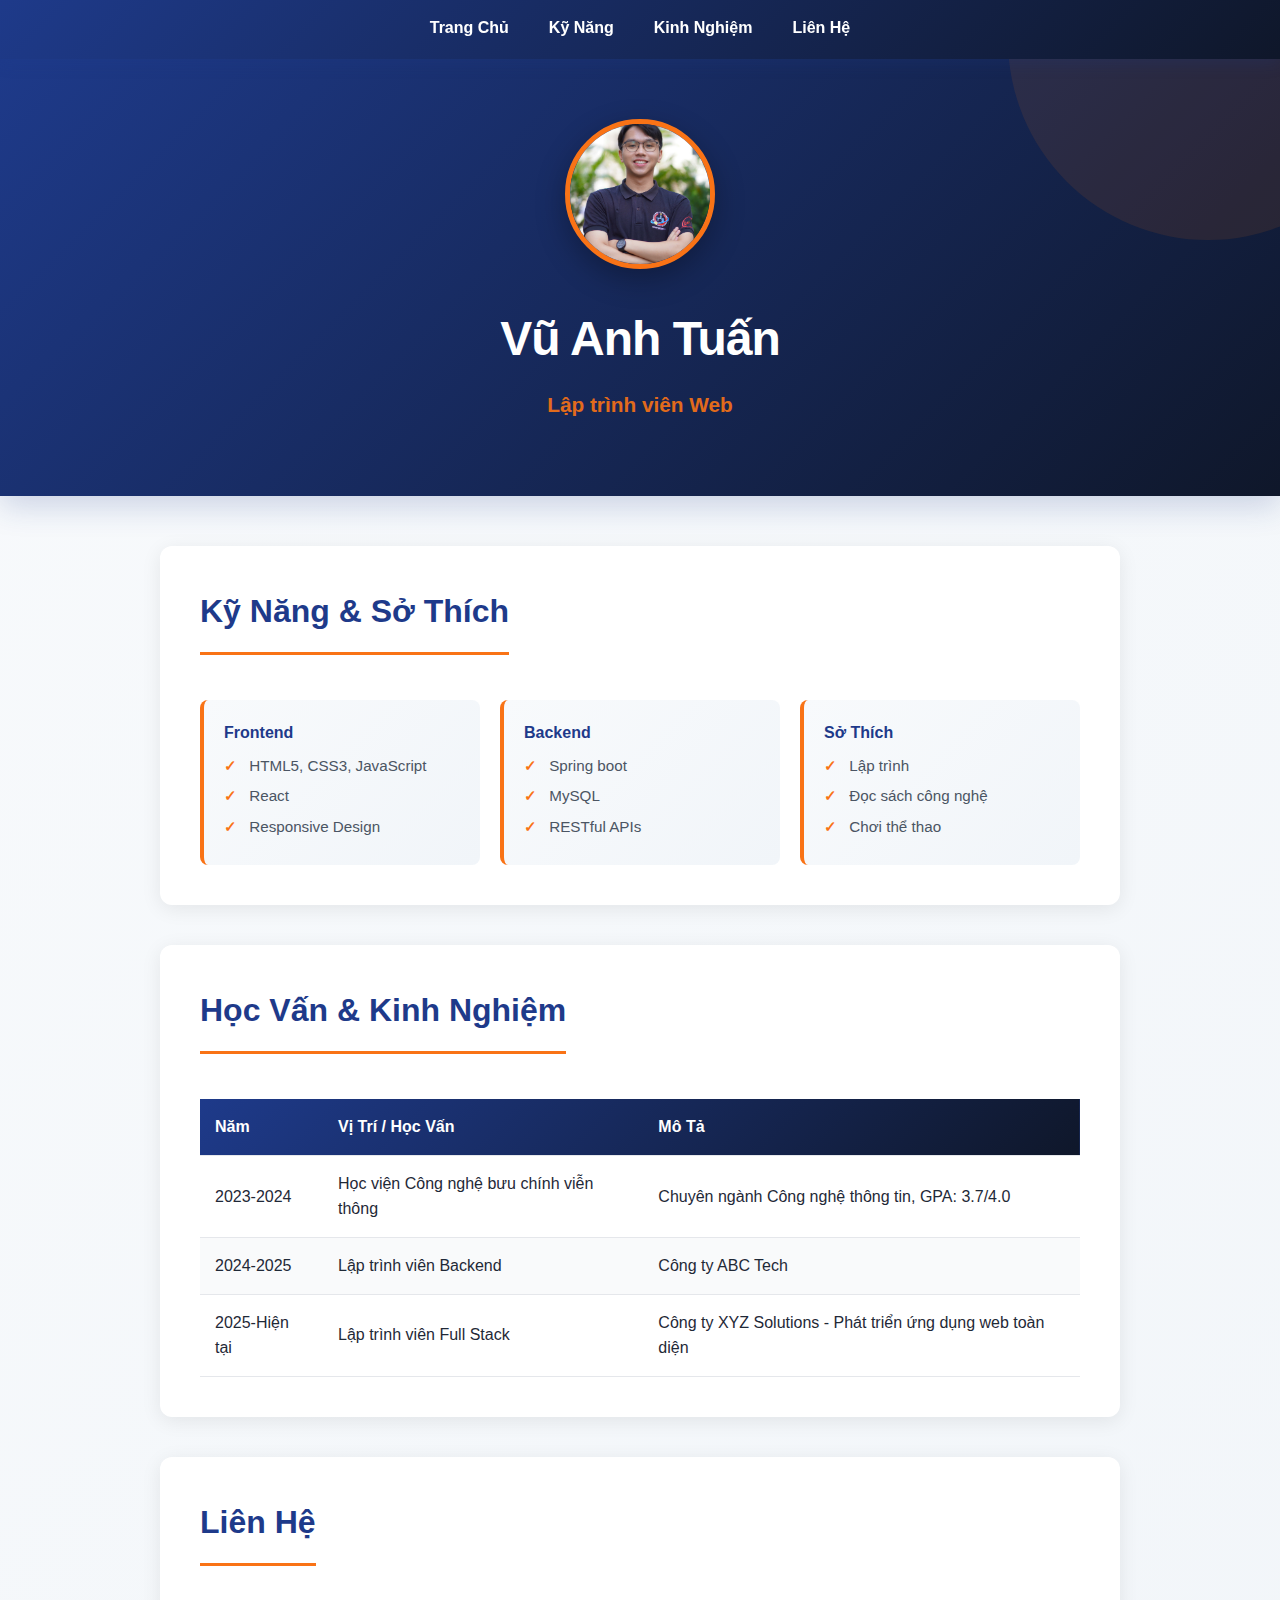
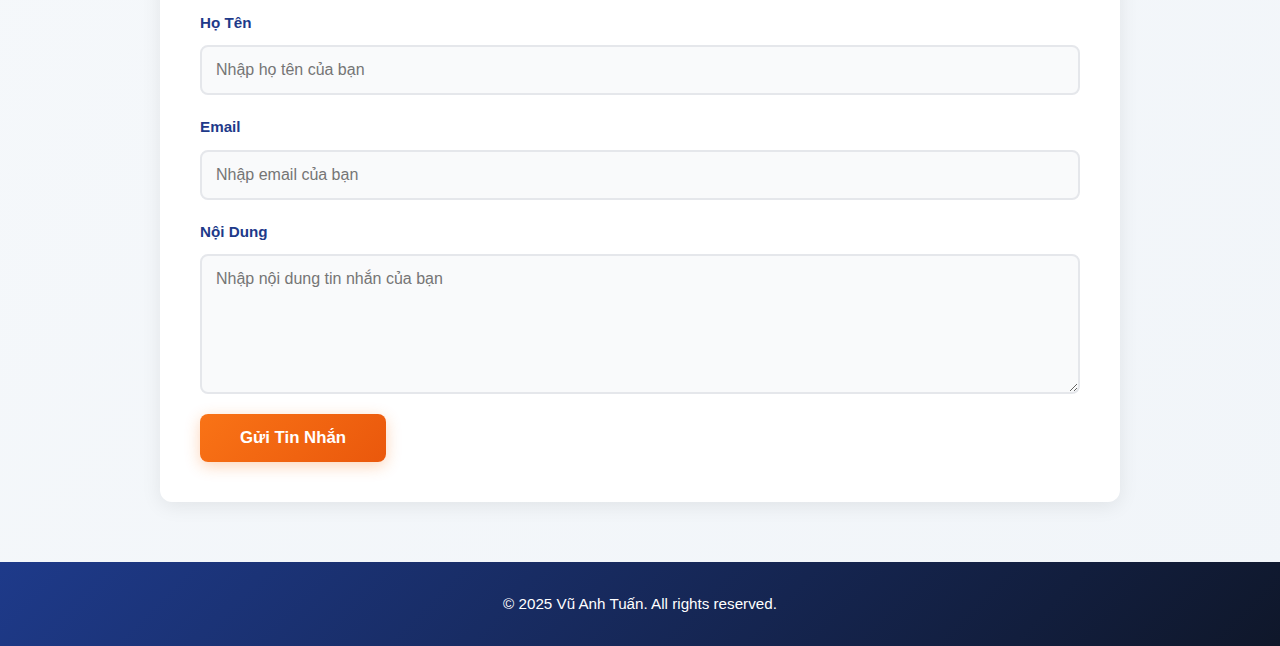
<file: tuanva_b23dccn894_training_gd1/Week1/Fe/index.html>
<!DOCTYPE html>
<html lang="vi">
<head>
    <meta charset="UTF-8">
    <meta name="viewport" content="width=device-width, initial-scale=1.0">
    <title>Vũ Anh Tuấn - Portfolio</title>
    <style>
        * {
            margin: 0;
            padding: 0;
            box-sizing: border-box;
        }

        body {
            font-family: 'Segoe UI', Tahoma, Geneva, Verdana, sans-serif;
            line-height: 1.6;
            color: #1f2937;
            background: linear-gradient(135deg, #f8fafc 0%, #f1f5f9 100%);
            min-height: 100vh;
        }

        /*  Added sticky navigation bar */
        nav {
            position: sticky;
            top: 0;
            background: linear-gradient(135deg, #1e3a8a 0%, #0f172a 100%);
            box-shadow: 0 4px 15px rgba(30, 58, 138, 0.2);
            z-index: 100;
            padding: 0 20px;
        }

        nav ul {
            list-style: none;
            display: flex;
            justify-content: center;
            gap: 40px;
            max-width: 1000px;
            margin: 0 auto;
            flex-wrap: wrap;
        }

        nav a {
            display: block;
            color: white;
            text-decoration: none;
            padding: 15px 0;
            font-weight: 600;
            font-size: 1em;
            transition: all 0.3s ease;
            border-bottom: 3px solid transparent;
            position: relative;
        }

        nav a:hover {
            color: #f97316;
            border-bottom-color: #f97316;
        }

        header {
            background: linear-gradient(135deg, #1e3a8a 0%, #0f172a 100%);
            color: white;
            padding: 60px 20px;
            text-align: center;
            box-shadow: 0 10px 30px rgba(30, 58, 138, 0.2);
            position: relative;
            overflow: hidden;
        }

        header::before {
            content: '';
            position: absolute;
            top: -50%;
            right: -10%;
            width: 400px;
            height: 400px;
            background: rgba(249, 115, 22, 0.1);
            border-radius: 50%;
            pointer-events: none;
        }

        header {
            position: relative;
            z-index: 1;
        }

        header img {
            width: 150px;
            height: 150px;
            border-radius: 50%;
            border: 5px solid #f97316;
            margin-bottom: 25px;
            object-fit: cover;
            box-shadow: 0 10px 30px rgba(0, 0, 0, 0.3);
            transition: transform 0.3s ease;
        }

        header img:hover {
            transform: scale(1.05);
        }

        header h1 {
            font-size: 3em;
            margin-bottom: 10px;
            font-weight: 700;
            letter-spacing: -1px;
        }

        header .title {
            font-size: 1.3em;
            color: #f97316;
            margin-bottom: 15px;
            font-weight: 600;
        }

        header p {
            font-size: 1.1em;
            margin-bottom: 8px;
            opacity: 0.9;
            max-width: 600px;
            margin-left: auto;
            margin-right: auto;
        }

        main {
            max-width: 1000px;
            margin: 50px auto;
            padding: 0 20px;
        }

        section {
            background: white;
            margin-bottom: 40px;
            padding: 40px;
            border-radius: 12px;
            box-shadow: 0 4px 20px rgba(0, 0, 0, 0.08);
            transition: transform 0.3s ease, box-shadow 0.3s ease;
            scroll-margin-top: 80px;
        }

        section:hover {
            transform: translateY(-5px);
            box-shadow: 0 8px 30px rgba(0, 0, 0, 0.12);
        }

        section h2 {
            color: #1e3a8a;
            margin-bottom: 25px;
            font-size: 2em;
            border-bottom: 3px solid #f97316;
            padding-bottom: 15px;
            display: inline-block;
        }

        .skills-grid {
            display: grid;
            grid-template-columns: repeat(auto-fit, minmax(250px, 1fr));
            gap: 20px;
            margin-top: 20px;
        }

        .skill-card {
            background: linear-gradient(135deg, #f8fafc 0%, #f1f5f9 100%);
            padding: 20px;
            border-radius: 8px;
            border-left: 4px solid #f97316;
            transition: all 0.3s ease;
        }

        .skill-card:hover {
            background: linear-gradient(135deg, #f1f5f9 0%, #e0e7ff 100%);
            transform: translateX(5px);
        }

        .skill-card strong {
            color: #1e3a8a;
            display: block;
            margin-bottom: 8px;
        }

        .skill-card ul {
            list-style: none;
            margin-left: 0;
        }

        .skill-card li {
            margin-bottom: 6px;
            font-size: 0.95em;
            color: #4b5563;
        }

        .skill-card li::before {
            content: '✓ ';
            color: #f97316;
            font-weight: bold;
            margin-right: 8px;
        }

        table {
            width: 100%;
            border-collapse: collapse;
            margin-top: 20px;
        }

        table thead {
            background: linear-gradient(135deg, #1e3a8a 0%, #0f172a 100%);
            color: white;
        }

        table th,
        table td {
            padding: 15px;
            text-align: left;
            border-bottom: 1px solid #e5e7eb;
        }

        table tbody tr {
            transition: background-color 0.3s ease;
        }

        table tbody tr:hover {
            background-color: #f8fafc;
        }

        table tbody tr:nth-child(even) {
            background-color: #f9fafb;
        }

        form {
            display: flex;
            flex-direction: column;
            gap: 20px;
            margin-top: 20px;
        }

        .form-group {
            display: flex;
            flex-direction: column;
        }

        label {
            display: block;
            margin-bottom: 10px;
            font-weight: 600;
            color: #1e3a8a;
            font-size: 0.95em;
        }

        input[type="text"],
        input[type="email"],
        textarea {
            width: 100%;
            padding: 14px;
            border: 2px solid #e5e7eb;
            border-radius: 8px;
            font-family: inherit;
            font-size: 1em;
            transition: all 0.3s ease;
            background-color: #f9fafb;
        }

        input[type="text"]:focus,
        input[type="email"]:focus,
        textarea:focus {
            outline: none;
            border-color: #f97316;
            background-color: white;
            box-shadow: 0 0 0 3px rgba(249, 115, 22, 0.1);
        }

        textarea {
            resize: vertical;
            min-height: 140px;
        }

        button {
            background: linear-gradient(135deg, #f97316 0%, #ea580c 100%);
            color: white;
            padding: 14px 40px;
            border: none;
            border-radius: 8px;
            font-size: 1.05em;
            font-weight: 600;
            cursor: pointer;
            transition: all 0.3s ease;
            align-self: flex-start;
            box-shadow: 0 4px 15px rgba(249, 115, 22, 0.3);
        }

        button:hover {
            transform: translateY(-3px);
            box-shadow: 0 6px 25px rgba(249, 115, 22, 0.4);
        }

        button:active {
            transform: translateY(-1px);
        }

        footer {
            background: linear-gradient(135deg, #1e3a8a 0%, #0f172a 100%);
            color: white;
            text-align: center;
            padding: 30px 20px;
            margin-top: 60px;
            font-size: 0.95em;
        }

        @media (max-width: 900px) {
            header h1 {
                font-size: 2.2em;
            }

            header img {
                width: 120px;
                height: 120px;
            }

            section {
                padding: 30px;
            }

            section h2 {
                font-size: 1.6em;
            }

            .skills-grid {
                grid-template-columns: 1fr;
            }

            table th,
            table td {
                padding: 12px;
                font-size: 0.95em;
            }

            nav ul {
                gap: 20px;
            }

            nav a {
                padding: 12px 0;
                font-size: 0.9em;
            }
        }

        @media (max-width: 600px) {
            header {
                padding: 40px 15px;
            }

            header h1 {
                font-size: 1.8em;
            }

            header .title {
                font-size: 1.1em;
            }

            header p {
                font-size: 0.95em;
            }

            section {
                padding: 20px;
                margin-bottom: 25px;
            }

            section h2 {
                font-size: 1.4em;
            }

            table th,
            table td {
                padding: 10px;
                font-size: 0.85em;
            }

            button {
                width: 100%;
                align-self: stretch;
            }

            nav ul {
                gap: 15px;
                padding: 10px 0;
            }

            nav a {
                padding: 10px 0;
                font-size: 0.85em;
            }
        }
    </style>
</head>
<body>
    <!--  Added sticky navigation bar -->
    <nav>
        <ul>
            <li><a href="#home">Trang Chủ</a></li>
            <li><a href="#skills">Kỹ Năng</a></li>
            <li><a href="#experience">Kinh Nghiệm</a></li>
            <li><a href="#contact">Liên Hệ</a></li>
        </ul>
    </nav>

    <header id="home">
        <img src="images/check.jpg"Ảnh đại diện của Vũ Anh Tuấn">
        <h1>Vũ Anh Tuấn</h1>
        <p class="title">Lập trình viên Web</p>
        <!-- <p>Đam mê phát triển web và giải quyết các vấn đề phức tạp thông qua công nghệ</p> -->
    </header>

    <main>
        <!--  Added id for navigation -->
        <section id="skills">
            <h2>Kỹ Năng & Sở Thích</h2>
            <div class="skills-grid">
                <div class="skill-card">
                    <strong>Frontend</strong>
                    <ul>
                        <li>HTML5, CSS3, JavaScript</li>
                        <li>React</li>
                        <li>Responsive Design</li>
                    </ul>
                </div>
                <div class="skill-card">
                    <strong>Backend</strong>
                    <ul>
                        <li>Spring boot</li>
                        <li>MySQL</li>
                        <li>RESTful APIs</li>
                    </ul>
                </div>
                <div class="skill-card">
                    <strong>Sở Thích</strong>
                    <ul>
                        <li>Lập trình</li>
                        <li>Đọc sách công nghệ</li>
                        <li>Chơi thể thao</li>
                    </ul>
                </div>
            </div>
        </section>

        <!--  Added id for navigation -->
        <section id="experience">
            <h2>Học Vấn & Kinh Nghiệm</h2>
            <table>
                <thead>
                    <tr>
                        <th>Năm</th>
                        <th>Vị Trí / Học Vấn</th>
                        <th>Mô Tả</th>
                    </tr>
                </thead>
                <tbody>
                    <tr>
                        <td>2023-2024</td>
                        <td>Học viện Công nghệ bưu chính viễn thông</td>
                        <td>Chuyên ngành Công nghệ thông tin, GPA: 3.7/4.0</td>
                    </tr>
                    <tr>
                        <td>2024-2025</td>
                        <td>Lập trình viên Backend</td>
                        <td>Công ty ABC Tech </td>
                    </tr>
                    <tr>
                        <td>2025-Hiện tại</td>
                        <td>Lập trình viên Full Stack</td>
                        <td>Công ty XYZ Solutions - Phát triển ứng dụng web toàn diện</td>
                    </tr>
                </tbody>
            </table>
        </section>

        <!--  Added id for navigation -->
        <section id="contact">
            <h2>Liên Hệ</h2>
            <form>
                <div class="form-group">
                    <label for="name">Họ Tên</label>
                    <input type="text" id="name" name="name" placeholder="Nhập họ tên của bạn" required>
                </div>

                <div class="form-group">
                    <label for="email">Email</label>
                    <input type="email" id="email" name="email" placeholder="Nhập email của bạn" required>
                </div>

                <div class="form-group">
                    <label for="message">Nội Dung</label>
                    <textarea id="message" name="message" placeholder="Nhập nội dung tin nhắn của bạn" required></textarea>
                </div>

                <button type="submit">Gửi Tin Nhắn</button>
            </form>
        </section>
    </main>

    <footer>
        <p>&copy; 2025 Vũ Anh Tuấn. All rights reserved.</p>
    </footer>
</body>
</html>
</file>
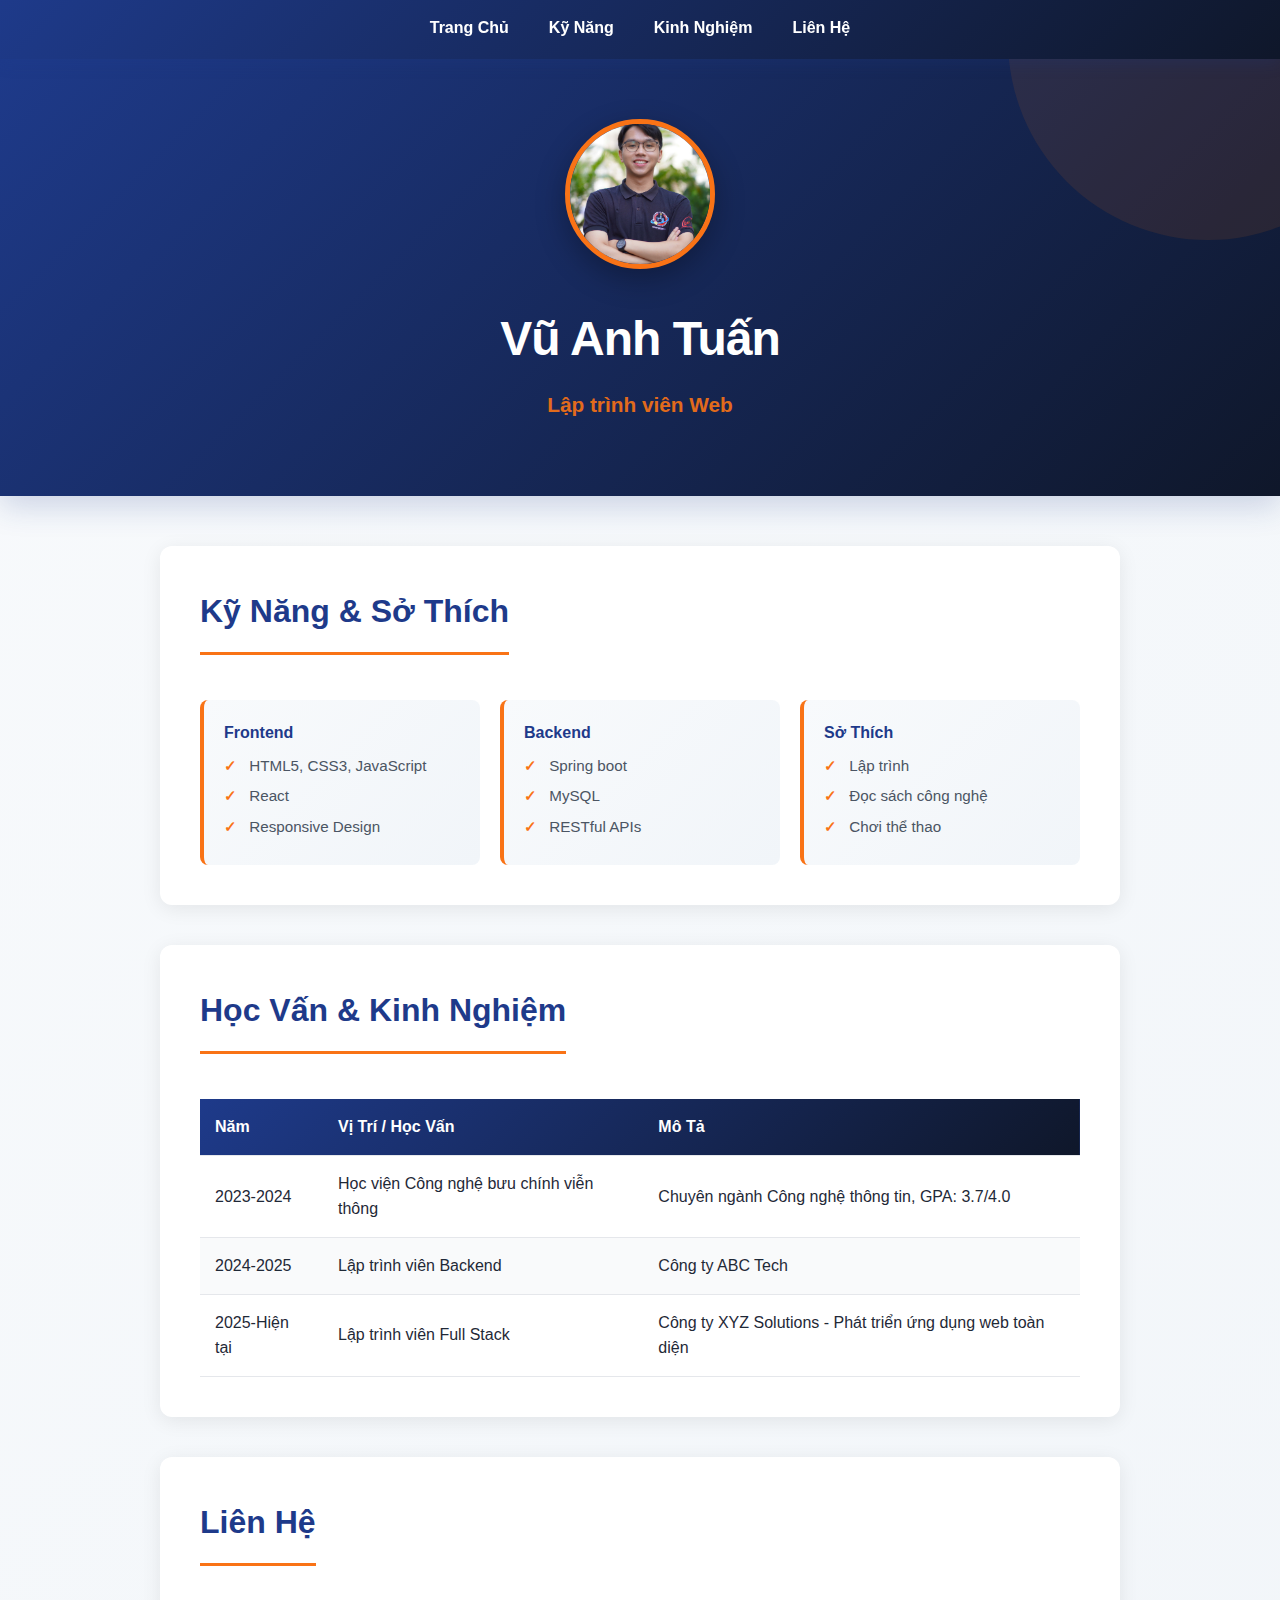
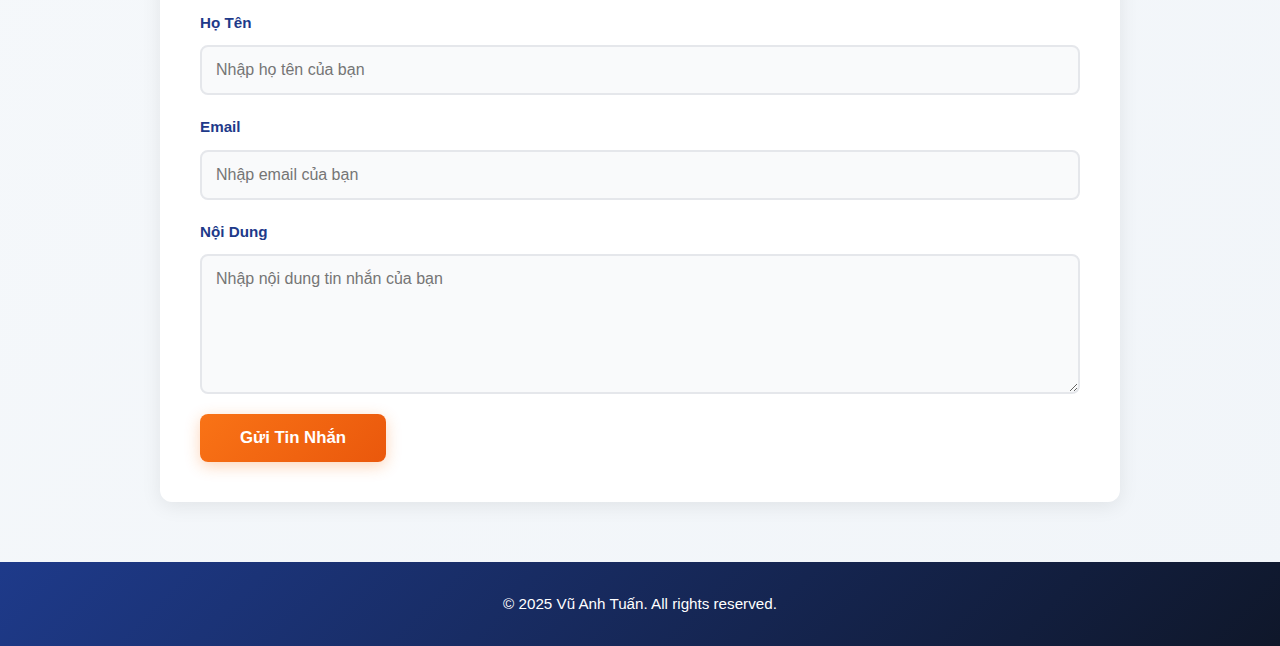
<file: tuanva_b23dccn894_training_gd1/Week2/FE/index.html>
<!DOCTYPE html>
<html lang="vi">
<head>
    <meta charset="UTF-8">
    <meta name="viewport" content="width=device-width, initial-scale=1.0">
    <title>Vũ Anh Tuấn - Portfolio</title>
    <link rel="stylesheet" href="style.css">

</head>
<body>
    <!--  Added sticky navigation bar -->
    <nav>
        <ul>
            <li><a href="#home">Trang Chủ</a></li>
            <li><a href="#skills">Kỹ Năng</a></li>
            <li><a href="#experience">Kinh Nghiệm</a></li>
            <li><a href="#contact">Liên Hệ</a></li>
        </ul>
    </nav>

    <header id="home">
        <img src="images/check.jpg"Ảnh đại diện của Vũ Anh Tuấn">
        <h1>Vũ Anh Tuấn</h1>
        <p class="title">Lập trình viên Web</p>
        <!-- <p>Đam mê phát triển web và giải quyết các vấn đề phức tạp thông qua công nghệ</p> -->
    </header>

    <main>
        <!--  Added id for navigation -->
        <section id="skills">
            <h2>Kỹ Năng & Sở Thích</h2>
            <div class="skills-grid">
                <div class="skill-card">
                    <strong>Frontend</strong>
                    <ul>
                        <li>HTML5, CSS3, JavaScript</li>
                        <li>React</li>
                        <li>Responsive Design</li>
                    </ul>
                </div>
                <div class="skill-card">
                    <strong>Backend</strong>
                    <ul>
                        <li>Spring boot</li>
                        <li>MySQL</li>
                        <li>RESTful APIs</li>
                    </ul>
                </div>
                <div class="skill-card">
                    <strong>Sở Thích</strong>
                    <ul>
                        <li>Lập trình</li>
                        <li>Đọc sách công nghệ</li>
                        <li>Chơi thể thao</li>
                    </ul>
                </div>
            </div>
        </section>

        <!--  Added id for navigation -->
        <section id="experience">
            <h2>Học Vấn & Kinh Nghiệm</h2>
            <table>
                <thead>
                    <tr>
                        <th>Năm</th>
                        <th>Vị Trí / Học Vấn</th>
                        <th>Mô Tả</th>
                    </tr>
                </thead>
                <tbody>
                    <tr>
                        <td>2023-2024</td>
                        <td>Học viện Công nghệ bưu chính viễn thông</td>
                        <td>Chuyên ngành Công nghệ thông tin, GPA: 3.7/4.0</td>
                    </tr>
                    <tr>
                        <td>2024-2025</td>
                        <td>Lập trình viên Backend</td>
                        <td>Công ty ABC Tech </td>
                    </tr>
                    <tr>
                        <td>2025-Hiện tại</td>
                        <td>Lập trình viên Full Stack</td>
                        <td>Công ty XYZ Solutions - Phát triển ứng dụng web toàn diện</td>
                    </tr>
                </tbody>
            </table>
        </section>


        <!--  Added id for navigation -->
        <section id="contact">
            <h2>Liên Hệ</h2>
            <form>
                <div class="form-group">
                    <label for="name">Họ Tên</label>
                    <input type="text" id="name" name="name" placeholder="Nhập họ tên của bạn" required>
                </div>

                <div class="form-group">
                    <label for="email">Email</label>
                    <input type="email" id="email" name="email" placeholder="Nhập email của bạn" required>
                </div>

                <div class="form-group">
                    <label for="message">Nội Dung</label>
                    <textarea id="message" name="message" placeholder="Nhập nội dung tin nhắn của bạn" required></textarea>
                </div>

                <button type="submit">Gửi Tin Nhắn</button>
            </form>
        </section>
    </main>

    <footer>
        <p>&copy; 2025 Vũ Anh Tuấn. All rights reserved.</p>
    </footer>
</body>
</html>
</file>
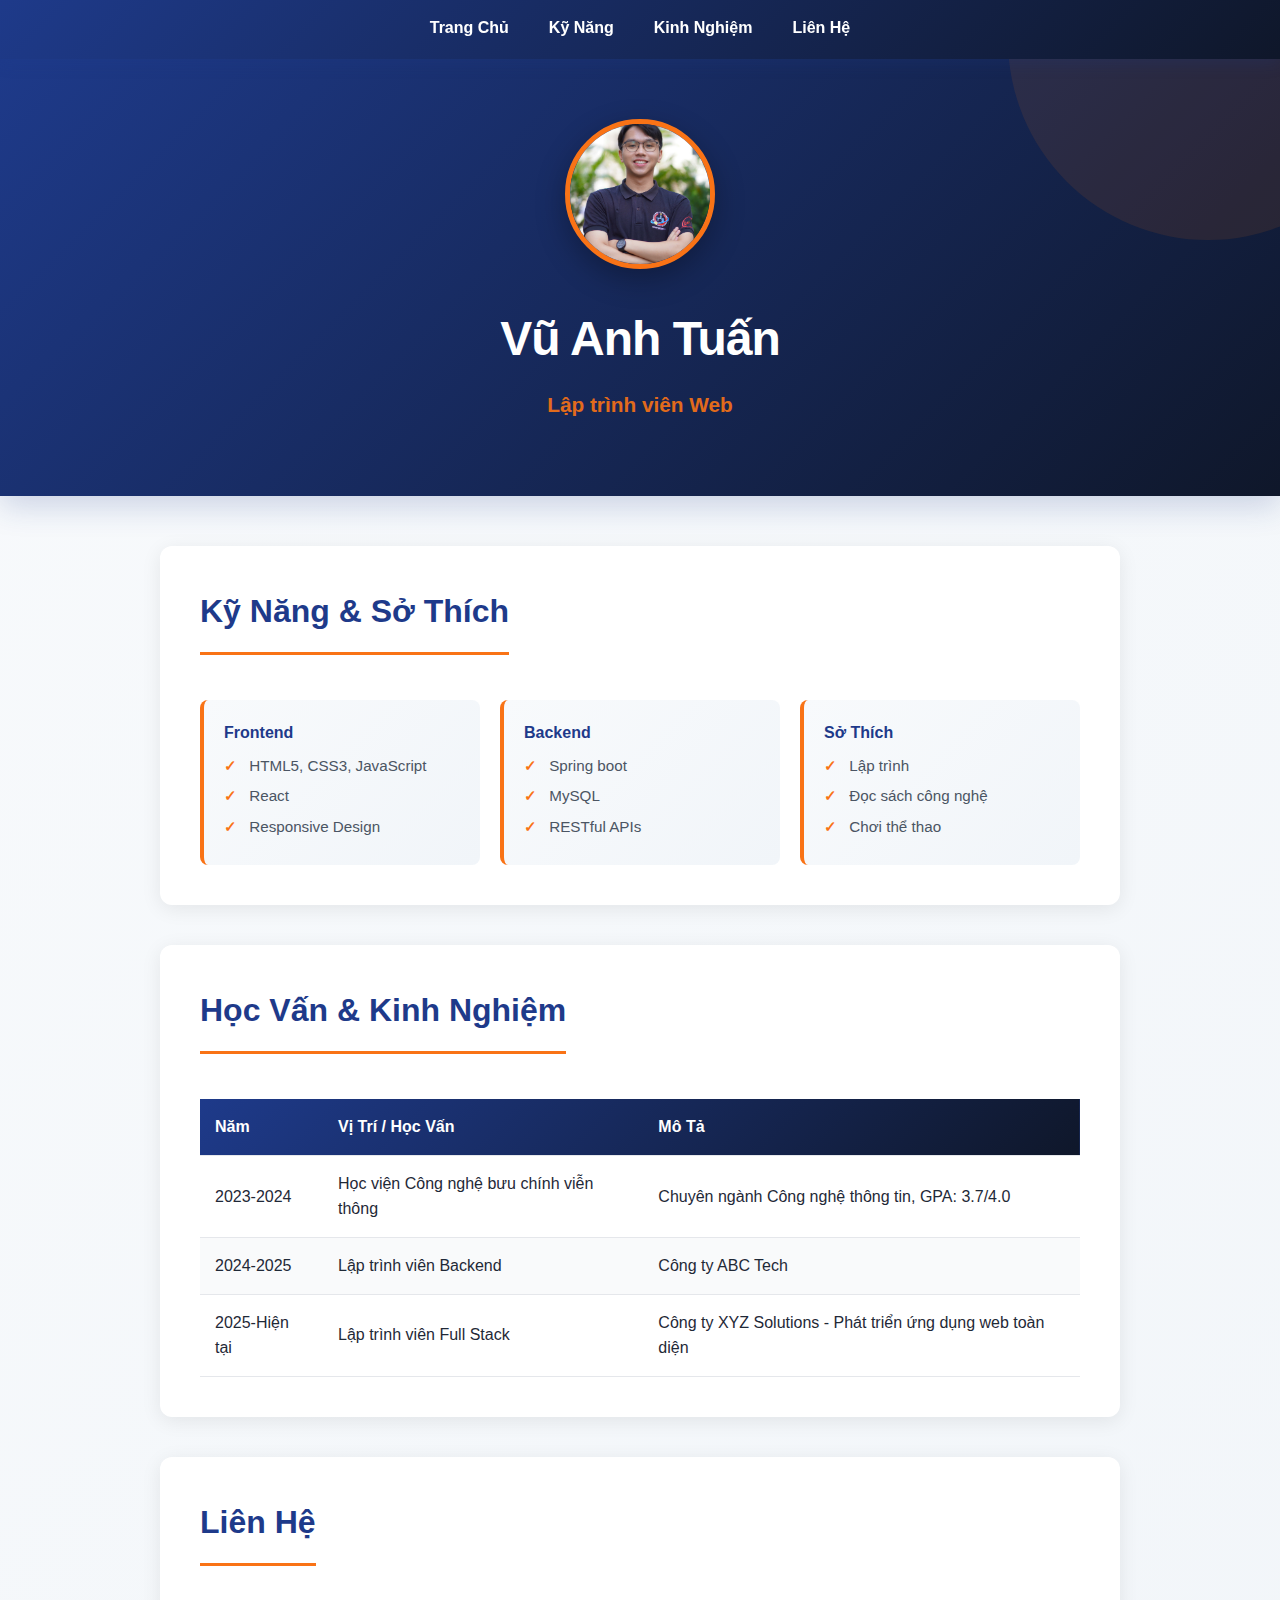
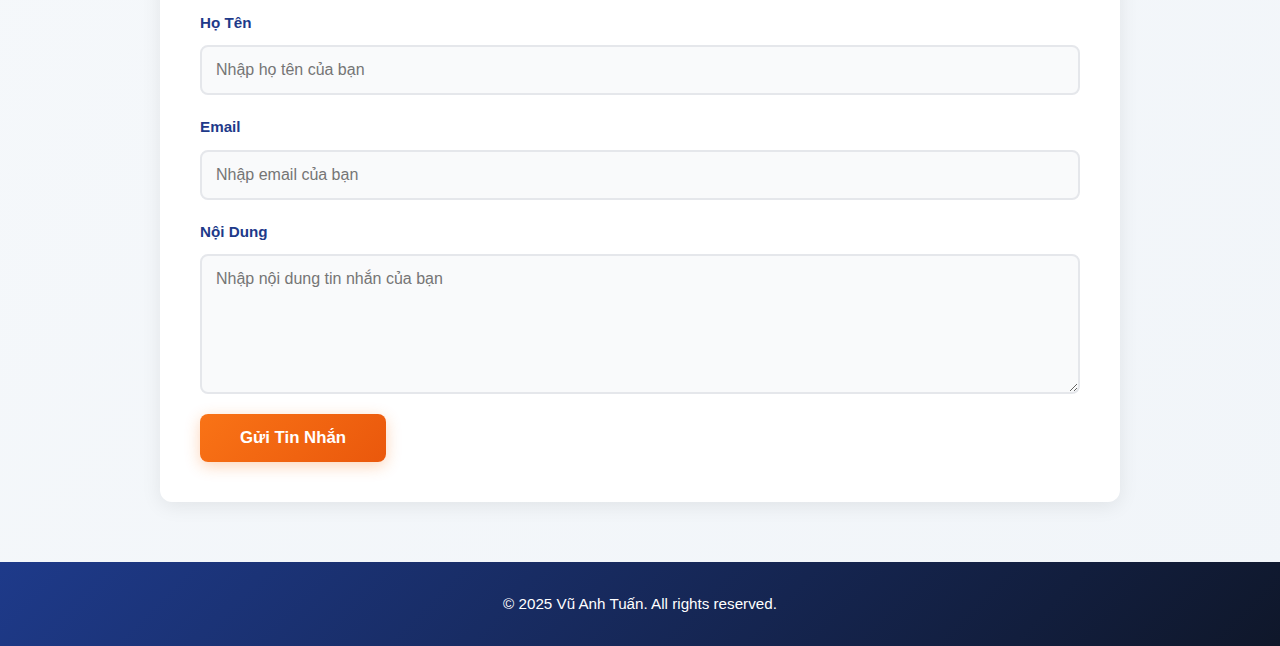
<file: tuanva_b23dccn894_training_gd1/Week1/Fe/test.html>
<!DOCTYPE html>
<html lang="vi">
<head>
    <meta charset="UTF-8">
    <meta name="viewport" content="width=device-width, initial-scale=1.0">
    <title>Vũ Anh Tuấn - Portfolio</title>
    <style>
        * {
            margin: 0;
            padding: 0;
            box-sizing: border-box;
        }

        body {
            font-family: 'Segoe UI', Tahoma, Geneva, Verdana, sans-serif;
            line-height: 1.6;
            color: #1f2937;
            background: linear-gradient(135deg, #f8fafc 0%, #f1f5f9 100%);
            min-height: 100vh;
        }

        /*  Added sticky navigation bar */
        nav {
            position: sticky;
            top: 0;
            background: linear-gradient(135deg, #1e3a8a 0%, #0f172a 100%);
            box-shadow: 0 4px 15px rgba(30, 58, 138, 0.2);
            z-index: 100;
            padding: 0 20px;
        }

        nav ul {
            list-style: none;
            display: flex;
            justify-content: center;
            gap: 40px;
            max-width: 1000px;
            margin: 0 auto;
            flex-wrap: wrap;
        }

        nav a {
            display: block;
            color: white;
            text-decoration: none;
            padding: 15px 0;
            font-weight: 600;
            font-size: 1em;
            transition: all 0.3s ease;
            border-bottom: 3px solid transparent;
            position: relative;
        }

        nav a:hover {
            color: #f97316;
            border-bottom-color: #f97316;
        }

        header {
            background: linear-gradient(135deg, #1e3a8a 0%, #0f172a 100%);
            color: white;
            padding: 60px 20px;
            text-align: center;
            box-shadow: 0 10px 30px rgba(30, 58, 138, 0.2);
            position: relative;
            overflow: hidden;
        }

        header::before {
            content: '';
            position: absolute;
            top: -50%;
            right: -10%;
            width: 400px;
            height: 400px;
            background: rgba(249, 115, 22, 0.1);
            border-radius: 50%;
            pointer-events: none;
        }

        header {
            position: relative;
            z-index: 1;
        }

        header img {
            width: 150px;
            height: 150px;
            border-radius: 50%;
            border: 5px solid #f97316;
            margin-bottom: 25px;
            object-fit: cover;
            box-shadow: 0 10px 30px rgba(0, 0, 0, 0.3);
            transition: transform 0.3s ease;
        }

        header img:hover {
            transform: scale(1.05);
        }

        header h1 {
            font-size: 3em;
            margin-bottom: 10px;
            font-weight: 700;
            letter-spacing: -1px;
        }

        header .title {
            font-size: 1.3em;
            color: #f97316;
            margin-bottom: 15px;
            font-weight: 600;
        }

        header p {
            font-size: 1.1em;
            margin-bottom: 8px;
            opacity: 0.9;
            max-width: 600px;
            margin-left: auto;
            margin-right: auto;
        }

        main {
            max-width: 1000px;
            margin: 50px auto;
            padding: 0 20px;
        }

        section {
            background: white;
            margin-bottom: 40px;
            padding: 40px;
            border-radius: 12px;
            box-shadow: 0 4px 20px rgba(0, 0, 0, 0.08);
            transition: transform 0.3s ease, box-shadow 0.3s ease;
            scroll-margin-top: 80px;
        }

        section:hover {
            transform: translateY(-5px);
            box-shadow: 0 8px 30px rgba(0, 0, 0, 0.12);
        }

        section h2 {
            color: #1e3a8a;
            margin-bottom: 25px;
            font-size: 2em;
            border-bottom: 3px solid #f97316;
            padding-bottom: 15px;
            display: inline-block;
        }

        .skills-grid {
            display: grid;
            grid-template-columns: repeat(auto-fit, minmax(250px, 1fr));
            gap: 20px;
            margin-top: 20px;
        }

        .skill-card {
            background: linear-gradient(135deg, #f8fafc 0%, #f1f5f9 100%);
            padding: 20px;
            border-radius: 8px;
            border-left: 4px solid #f97316;
            transition: all 0.3s ease;
        }

        .skill-card:hover {
            background: linear-gradient(135deg, #f1f5f9 0%, #e0e7ff 100%);
            transform: translateX(5px);
        }

        .skill-card strong {
            color: #1e3a8a;
            display: block;
            margin-bottom: 8px;
        }

        .skill-card ul {
            list-style: none;
            margin-left: 0;
        }

        .skill-card li {
            margin-bottom: 6px;
            font-size: 0.95em;
            color: #4b5563;
        }

        .skill-card li::before {
            content: '✓ ';
            color: #f97316;
            font-weight: bold;
            margin-right: 8px;
        }

        table {
            width: 100%;
            border-collapse: collapse;
            margin-top: 20px;
        }

        table thead {
            background: linear-gradient(135deg, #1e3a8a 0%, #0f172a 100%);
            color: white;
        }

        table th,
        table td {
            padding: 15px;
            text-align: left;
            border-bottom: 1px solid #e5e7eb;
        }

        table tbody tr {
            transition: background-color 0.3s ease;
        }

        table tbody tr:hover {
            background-color: #f8fafc;
        }

        table tbody tr:nth-child(even) {
            background-color: #f9fafb;
        }

        form {
            display: flex;
            flex-direction: column;
            gap: 20px;
            margin-top: 20px;
        }

        .form-group {
            display: flex;
            flex-direction: column;
        }

        label {
            display: block;
            margin-bottom: 10px;
            font-weight: 600;
            color: #1e3a8a;
            font-size: 0.95em;
        }

        input[type="text"],
        input[type="email"],
        textarea {
            width: 100%;
            padding: 14px;
            border: 2px solid #e5e7eb;
            border-radius: 8px;
            font-family: inherit;
            font-size: 1em;
            transition: all 0.3s ease;
            background-color: #f9fafb;
        }

        input[type="text"]:focus,
        input[type="email"]:focus,
        textarea:focus {
            outline: none;
            border-color: #f97316;
            background-color: white;
            box-shadow: 0 0 0 3px rgba(249, 115, 22, 0.1);
        }

        textarea {
            resize: vertical;
            min-height: 140px;
        }

        button {
            background: linear-gradient(135deg, #f97316 0%, #ea580c 100%);
            color: white;
            padding: 14px 40px;
            border: none;
            border-radius: 8px;
            font-size: 1.05em;
            font-weight: 600;
            cursor: pointer;
            transition: all 0.3s ease;
            align-self: flex-start;
            box-shadow: 0 4px 15px rgba(249, 115, 22, 0.3);
        }

        button:hover {
            transform: translateY(-3px);
            box-shadow: 0 6px 25px rgba(249, 115, 22, 0.4);
        }

        button:active {
            transform: translateY(-1px);
        }

        footer {
            background: linear-gradient(135deg, #1e3a8a 0%, #0f172a 100%);
            color: white;
            text-align: center;
            padding: 30px 20px;
            margin-top: 60px;
            font-size: 0.95em;
        }

        @media (max-width: 900px) {
            header h1 {
                font-size: 2.2em;
            }

            header img {
                width: 120px;
                height: 120px;
            }

            section {
                padding: 30px;
            }

            section h2 {
                font-size: 1.6em;
            }

            .skills-grid {
                grid-template-columns: 1fr;
            }

            table th,
            table td {
                padding: 12px;
                font-size: 0.95em;
            }

            nav ul {
                gap: 20px;
            }

            nav a {
                padding: 12px 0;
                font-size: 0.9em;
            }
        }

        @media (max-width: 600px) {
            header {
                padding: 40px 15px;
            }

            header h1 {
                font-size: 1.8em;
            }

            header .title {
                font-size: 1.1em;
            }

            header p {
                font-size: 0.95em;
            }

            section {
                padding: 20px;
                margin-bottom: 25px;
            }

            section h2 {
                font-size: 1.4em;
            }

            table th,
            table td {
                padding: 10px;
                font-size: 0.85em;
            }

            button {
                width: 100%;
                align-self: stretch;
            }

            nav ul {
                gap: 15px;
                padding: 10px 0;
            }

            nav a {
                padding: 10px 0;
                font-size: 0.85em;
            }
        }
    </style>
</head>
<body>
    <!--  Added sticky navigation bar -->
    <nav>
        <ul>
            <li><a href="#home">Trang Chủ</a></li>
            <li><a href="#skills">Kỹ Năng</a></li>
            <li><a href="#experience">Kinh Nghiệm</a></li>
            <li><a href="#contact">Liên Hệ</a></li>
        </ul>
    </nav>

    <header id="home">
        <img src="images/check.jpg"Ảnh đại diện của Vũ Anh Tuấn">
        <h1>Vũ Anh Tuấn</h1>
        <p class="title">Lập trình viên Web</p>
        <!-- <p>Đam mê phát triển web và giải quyết các vấn đề phức tạp thông qua công nghệ</p> -->
    </header>

    <main>
        <!--  Added id for navigation -->
        <section id="skills">
            <h2>Kỹ Năng & Sở Thích</h2>
            <div class="skills-grid">
                <div class="skill-card">
                    <strong>Frontend</strong>
                    <ul>
                        <li>HTML5, CSS3, JavaScript</li>
                        <li>React</li>
                        <li>Responsive Design</li>
                    </ul>
                </div>
                <div class="skill-card">
                    <strong>Backend</strong>
                    <ul>
                        <li>Spring boot</li>
                        <li>MySQL</li>
                        <li>RESTful APIs</li>
                    </ul>
                </div>
                <div class="skill-card">
                    <strong>Sở Thích</strong>
                    <ul>
                        <li>Lập trình</li>
                        <li>Đọc sách công nghệ</li>
                        <li>Chơi thể thao</li>
                    </ul>
                </div>
            </div>
        </section>

        <!--  Added id for navigation -->
        <section id="experience">
            <h2>Học Vấn & Kinh Nghiệm</h2>
            <table>
                <thead>
                    <tr>
                        <th>Năm</th>
                        <th>Vị Trí / Học Vấn</th>
                        <th>Mô Tả</th>
                    </tr>
                </thead>
                <tbody>
                    <tr>
                        <td>2023-2024</td>
                        <td>Học viện Công nghệ bưu chính viễn thông</td>
                        <td>Chuyên ngành Công nghệ thông tin, GPA: 3.7/4.0</td>
                    </tr>
                    <tr>
                        <td>2024-2025</td>
                        <td>Lập trình viên Backend</td>
                        <td>Công ty ABC Tech </td>
                    </tr>
                    <tr>
                        <td>2025-Hiện tại</td>
                        <td>Lập trình viên Full Stack</td>
                        <td>Công ty XYZ Solutions - Phát triển ứng dụng web toàn diện</td>
                    </tr>
                </tbody>
            </table>
        </section>

        <!--  Added id for navigation -->
        <section id="contact">
            <h2>Liên Hệ</h2>
            <form>
                <div class="form-group">
                    <label for="name">Họ Tên</label>
                    <input type="text" id="name" name="name" placeholder="Nhập họ tên của bạn" required>
                </div>

                <div class="form-group">
                    <label for="email">Email</label>
                    <input type="email" id="email" name="email" placeholder="Nhập email của bạn" required>
                </div>

                <div class="form-group">
                    <label for="message">Nội Dung</label>
                    <textarea id="message" name="message" placeholder="Nhập nội dung tin nhắn của bạn" required></textarea>
                </div>

                <button type="submit">Gửi Tin Nhắn</button>
            </form>
        </section>
    </main>

    <footer>
        <p>&copy; 2025 Vũ Anh Tuấn. All rights reserved.</p>
    </footer>
</body>
</html>
</file>
<file: tuanva_b23dccn894_training_gd1/Week2/FE/style.css>
* {
    margin: 0;
    padding: 0;
    box-sizing: border-box;
}

body {
    font-family: 'Segoe UI', Tahoma, Geneva, Verdana, sans-serif;
    line-height: 1.6;
    color: #1f2937;
    background: linear-gradient(135deg, #f8fafc 0%, #f1f5f9 100%);
    min-height: 100vh;
}

/* Sticky navigation bar */
nav {
    position: sticky;
    top: 0;
    background: linear-gradient(135deg, #1e3a8a 0%, #0f172a 100%);
    box-shadow: 0 4px 15px rgba(30, 58, 138, 0.2);
    z-index: 100;
    padding: 0 20px;
}

nav ul {
    list-style: none;
    display: flex;
    justify-content: center;
    gap: 40px;
    max-width: 1000px;
    margin: 0 auto;
    flex-wrap: wrap;
}

nav a {
    display: block;
    color: white;
    text-decoration: none;
    padding: 15px 0;
    font-weight: 600;
    font-size: 1em;
    transition: all 0.3s ease;
    border-bottom: 3px solid transparent;
    position: relative;
}

nav a:hover {
    color: #f97316;
    border-bottom-color: #f97316;
}

header {
    background: linear-gradient(135deg, #1e3a8a 0%, #0f172a 100%);
    color: white;
    padding: 60px 20px;
    text-align: center;
    box-shadow: 0 10px 30px rgba(30, 58, 138, 0.2);
    position: relative;
    overflow: hidden;
}

header::before {
    content: '';
    position: absolute;
    top: -50%;
    right: -10%;
    width: 400px;
    height: 400px;
    background: rgba(249, 115, 22, 0.1);
    border-radius: 50%;
    pointer-events: none;
}

header {
    position: relative;
    z-index: 1;
}

header img {
    width: 150px;
    height: 150px;
    border-radius: 50%;
    border: 5px solid #f97316;
    margin-bottom: 25px;
    object-fit: cover;
    box-shadow: 0 10px 30px rgba(0, 0, 0, 0.3);
    transition: transform 0.3s ease;
}

header img:hover {
    transform: scale(1.05);
}

header h1 {
    font-size: 3em;
    margin-bottom: 10px;
    font-weight: 700;
    letter-spacing: -1px;
}

header .title {
    font-size: 1.3em;
    color: #f97316;
    margin-bottom: 15px;
    font-weight: 600;
}

header p {
    font-size: 1.1em;
    margin-bottom: 8px;
    opacity: 0.9;
    max-width: 600px;
    margin-left: auto;
    margin-right: auto;
}

main {
    max-width: 1000px;
    margin: 50px auto;
    padding: 0 20px;
}

section {
    background: white;
    margin-bottom: 40px;
    padding: 40px;
    border-radius: 12px;
    box-shadow: 0 4px 20px rgba(0, 0, 0, 0.08);
    transition: transform 0.3s ease, box-shadow 0.3s ease;
    scroll-margin-top: 80px;
}

section:hover {
    transform: translateY(-5px);
    box-shadow: 0 8px 30px rgba(0, 0, 0, 0.12);
}

section h2 {
    color: #1e3a8a;
    margin-bottom: 25px;
    font-size: 2em;
    border-bottom: 3px solid #f97316;
    padding-bottom: 15px;
    display: inline-block;
}

.skills-grid {
    display: grid;
    grid-template-columns: repeat(auto-fit, minmax(250px, 1fr));
    gap: 20px;
    margin-top: 20px;
}

.skill-card {
    background: linear-gradient(135deg, #f8fafc 0%, #f1f5f9 100%);
    padding: 20px;
    border-radius: 8px;
    border-left: 4px solid #f97316;
    transition: all 0.3s ease;
}

.skill-card:hover {
    background: linear-gradient(135deg, #f1f5f9 0%, #e0e7ff 100%);
    transform: translateX(5px);
}

.skill-card strong {
    color: #1e3a8a;
    display: block;
    margin-bottom: 8px;
}

.skill-card ul {
    list-style: none;
    margin-left: 0;
}

.skill-card li {
    margin-bottom: 6px;
    font-size: 0.95em;
    color: #4b5563;
}

.skill-card li::before {
    content: '✓ ';
    color: #f97316;
    font-weight: bold;
    margin-right: 8px;
}

table {
    width: 100%;
    border-collapse: collapse;
    margin-top: 20px;
}

table thead {
    background: linear-gradient(135deg, #1e3a8a 0%, #0f172a 100%);
    color: white;
}

table th,
table td {
    padding: 15px;
    text-align: left;
    border-bottom: 1px solid #e5e7eb;
}

table tbody tr {
    transition: background-color 0.3s ease;
}

table tbody tr:hover {
    background-color: #f8fafc;
}

table tbody tr:nth-child(even) {
    background-color: #f9fafb;
}

form {
    display: flex;
    flex-direction: column;
    gap: 20px;
    margin-top: 20px;
}

.form-group {
    display: flex;
    flex-direction: column;
}

label {
    display: block;
    margin-bottom: 10px;
    font-weight: 600;
    color: #1e3a8a;
    font-size: 0.95em;
}

input[type="text"],
input[type="email"],
textarea {
    width: 100%;
    padding: 14px;
    border: 2px solid #e5e7eb;
    border-radius: 8px;
    font-family: inherit;
    font-size: 1em;
    transition: all 0.3s ease;
    background-color: #f9fafb;
}

input[type="text"]:focus,
input[type="email"]:focus,
textarea:focus {
    outline: none;
    border-color: #f97316;
    background-color: white;
    box-shadow: 0 0 0 3px rgba(249, 115, 22, 0.1);
}

textarea {
    resize: vertical;
    min-height: 140px;
}

button {
    background: linear-gradient(135deg, #f97316 0%, #ea580c 100%);
    color: white;
    padding: 14px 40px;
    border: none;
    border-radius: 8px;
    font-size: 1.05em;
    font-weight: 600;
    cursor: pointer;
    transition: all 0.3s ease;
    align-self: flex-start;
    box-shadow: 0 4px 15px rgba(249, 115, 22, 0.3);
}

button:hover {
    transform: translateY(-3px);
    box-shadow: 0 6px 25px rgba(249, 115, 22, 0.4);
}

button:active {
    transform: translateY(-1px);
}

footer {
    background: linear-gradient(135deg, #1e3a8a 0%, #0f172a 100%);
    color: white;
    text-align: center;
    padding: 30px 20px;
    margin-top: 60px;
    font-size: 0.95em;
}

/* Responsive */
@media (max-width: 900px) {
    header h1 {
        font-size: 2.2em;
    }

    header img {
        width: 120px;
        height: 120px;
    }

    section {
        padding: 30px;
    }

    section h2 {
        font-size: 1.6em;
    }

    .skills-grid {
        grid-template-columns: 1fr;
    }

    table th,
    table td {
        padding: 12px;
        font-size: 0.95em;
    }

    nav ul {
        gap: 20px;
    }

    nav a {
        padding: 12px 0;
        font-size: 0.9em;
    }
}

@media (max-width: 600px) {
    header {
        padding: 40px 15px;
    }

    header h1 {
        font-size: 1.8em;
    }

    header .title {
        font-size: 1.1em;
    }

    header p {
        font-size: 0.95em;
    }

    section {
        padding: 20px;
        margin-bottom: 25px;
    }

    section h2 {
        font-size: 1.4em;
    }

    table th,
    table td {
        padding: 10px;
        font-size: 0.85em;
    }

    button {
        width: 100%;
        align-self: stretch;
    }

    nav ul {
        gap: 15px;
        padding: 10px 0;
    }

    nav a {
        padding: 10px 0;
        font-size: 0.85em;
    }
}
</file>
